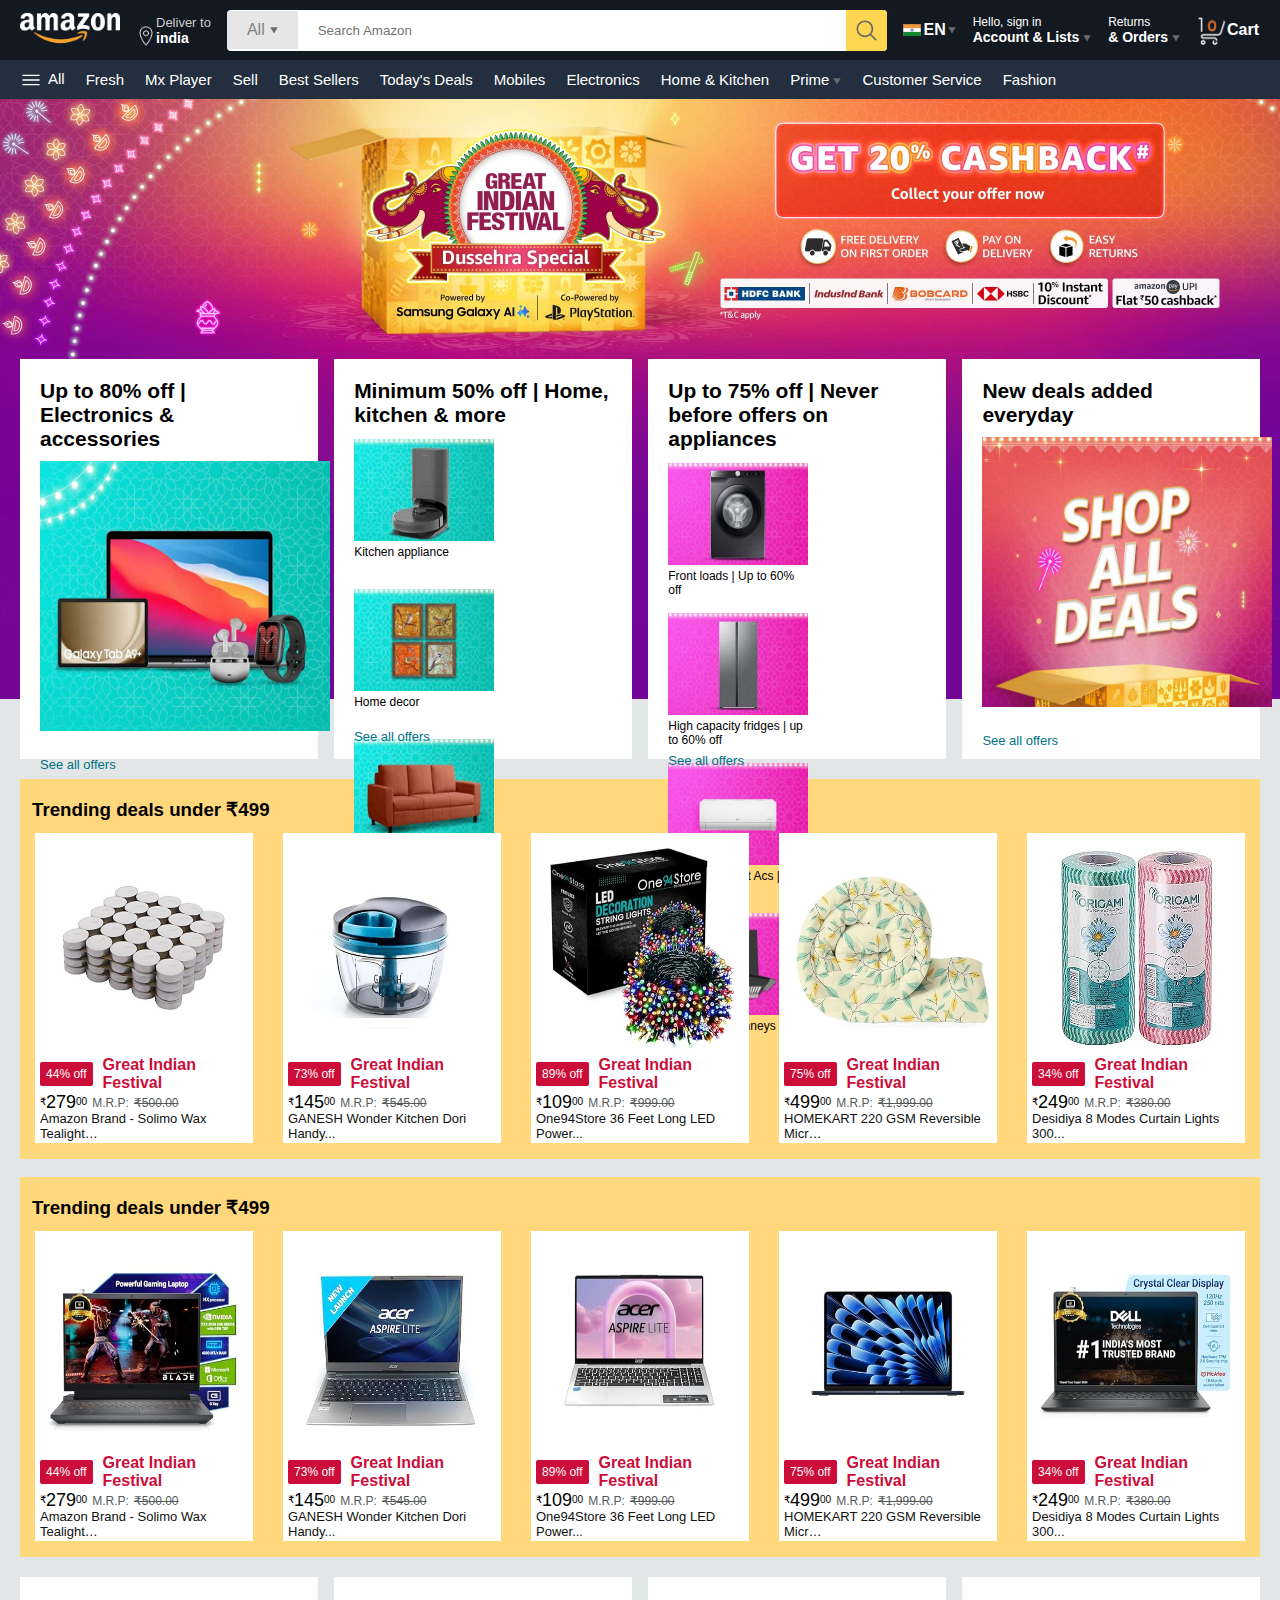
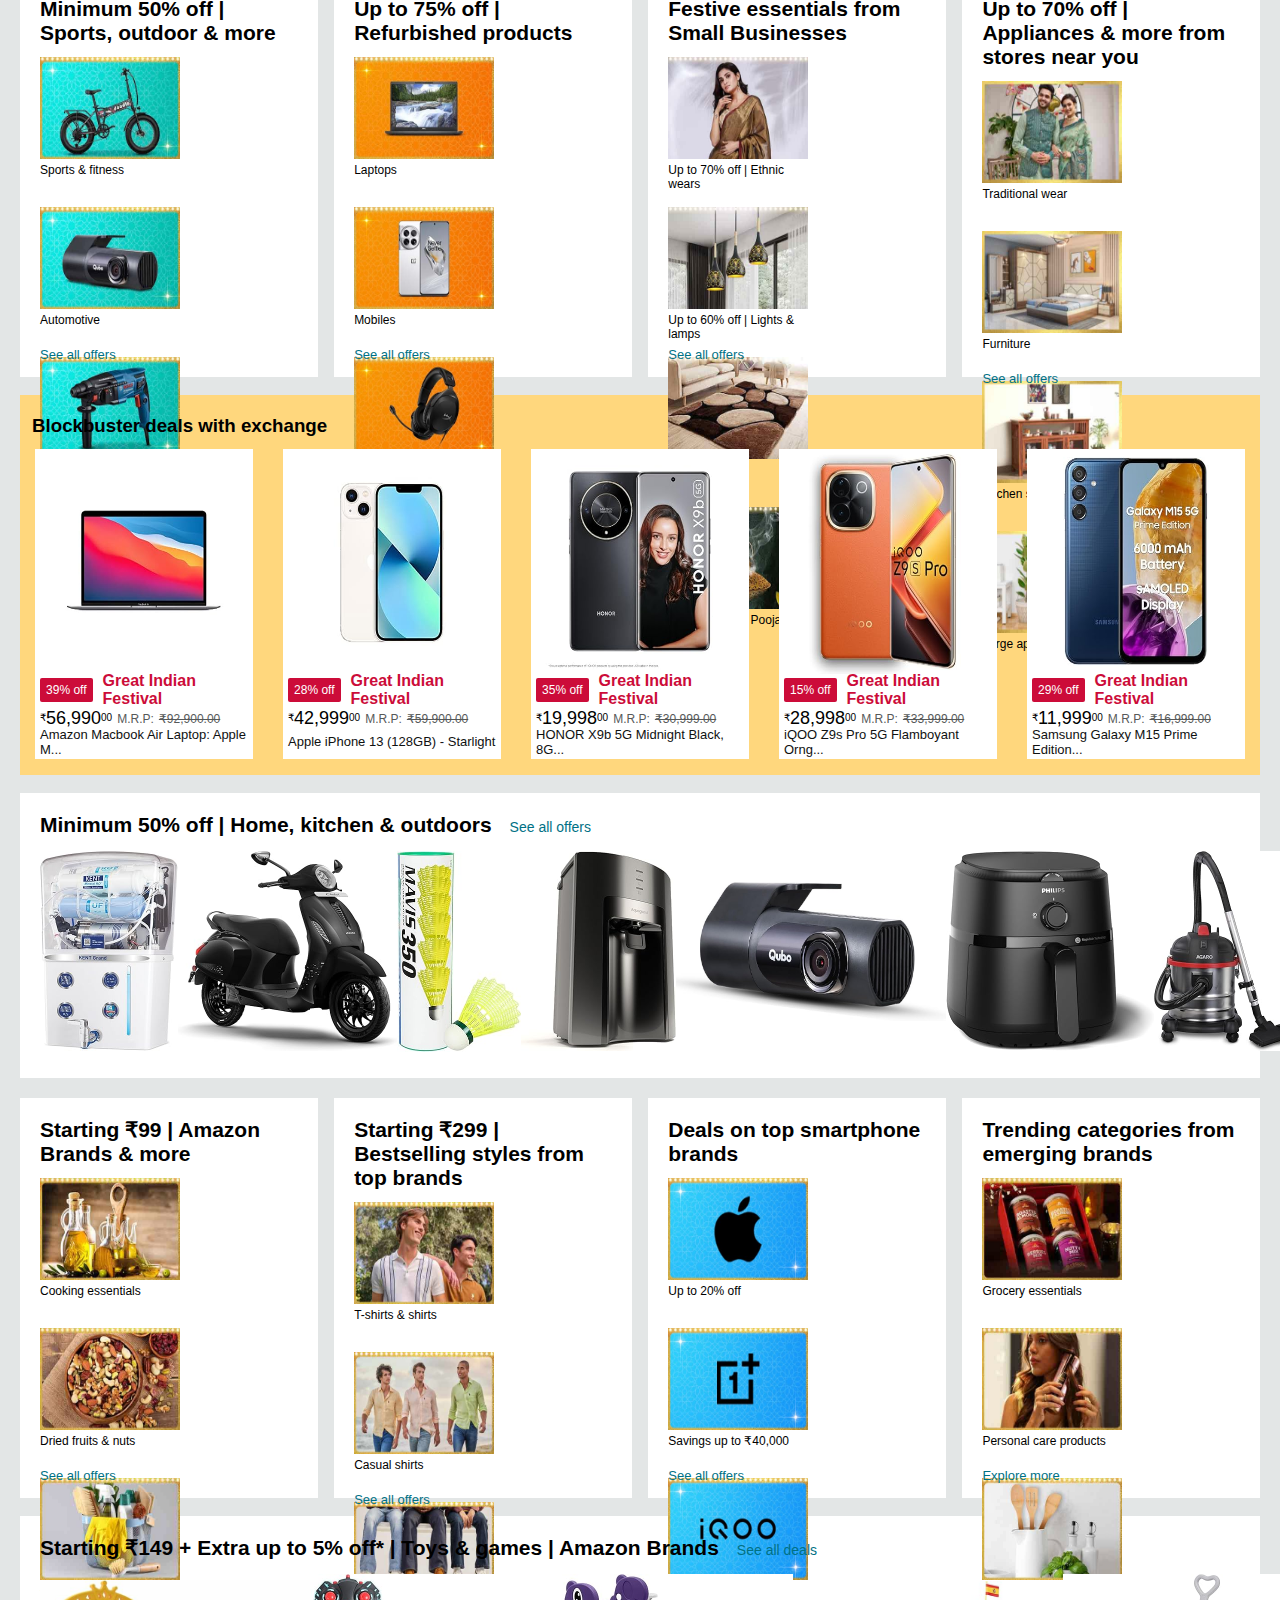
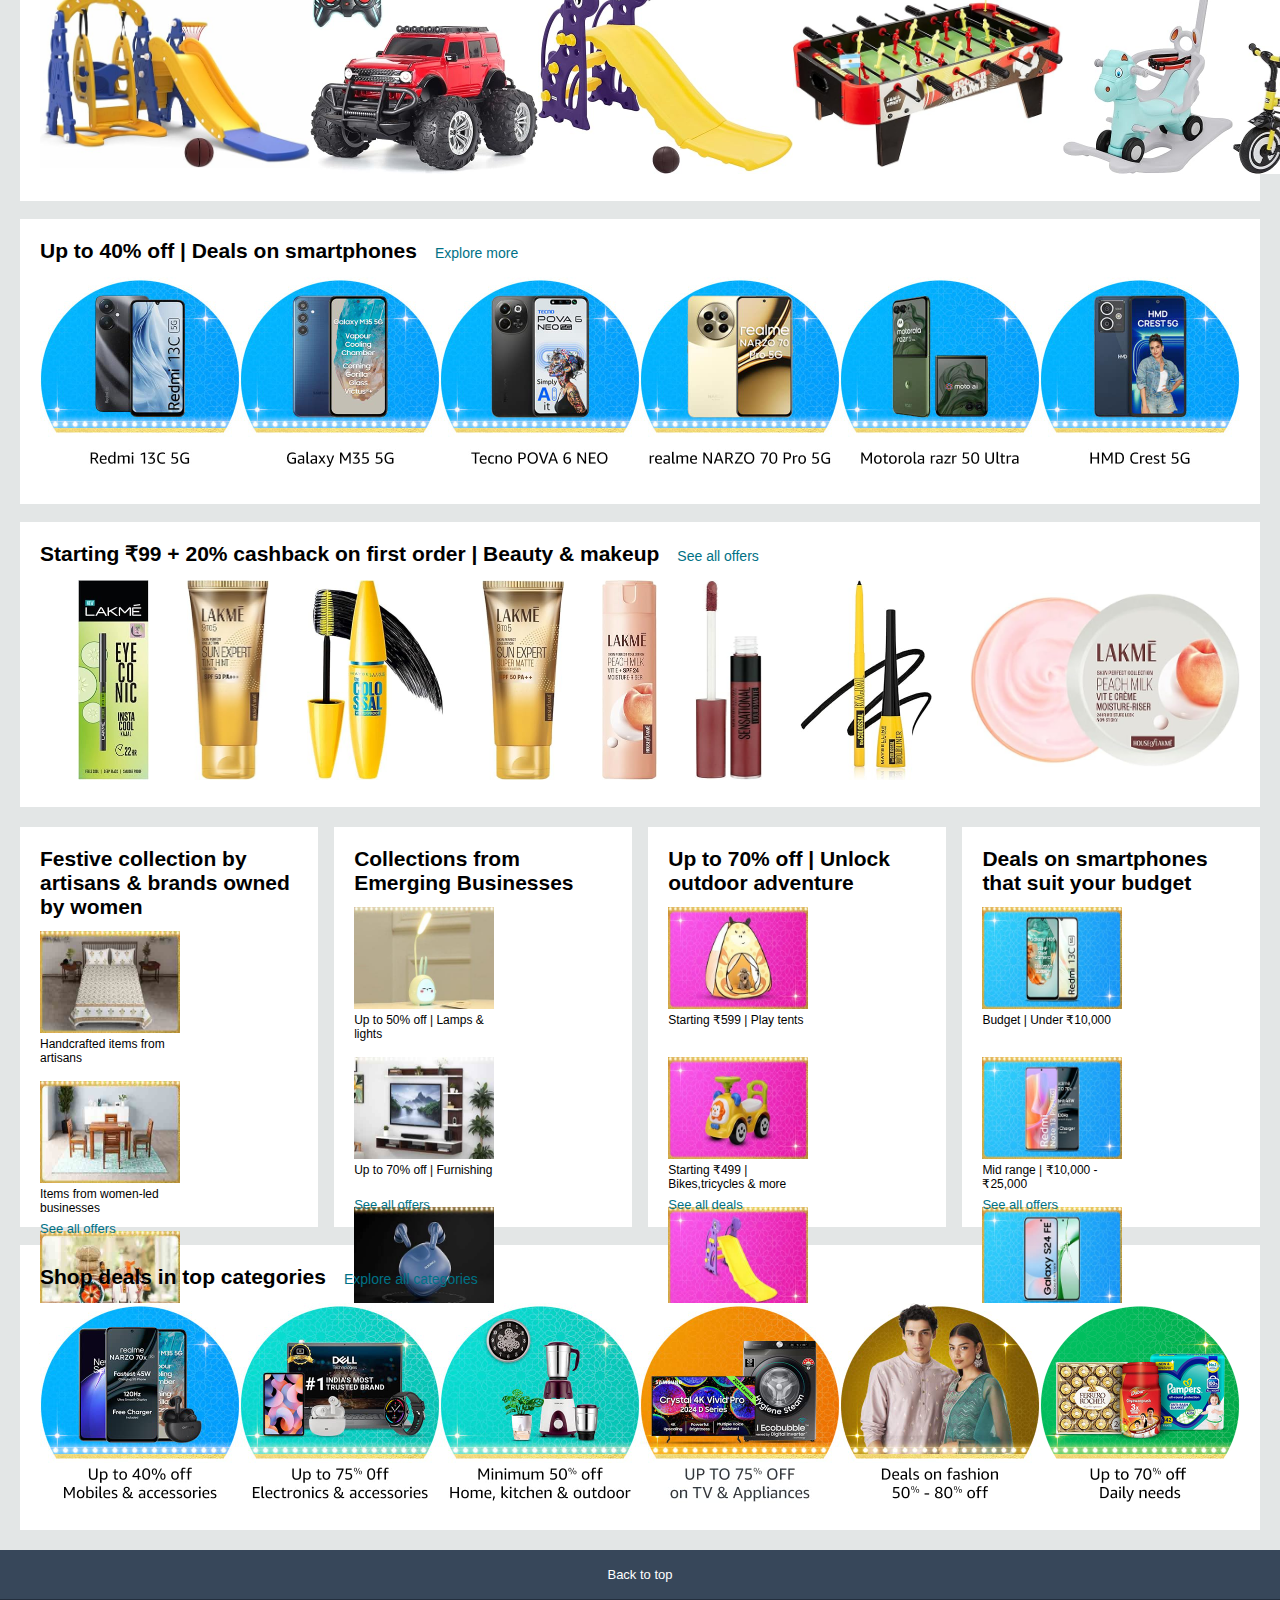
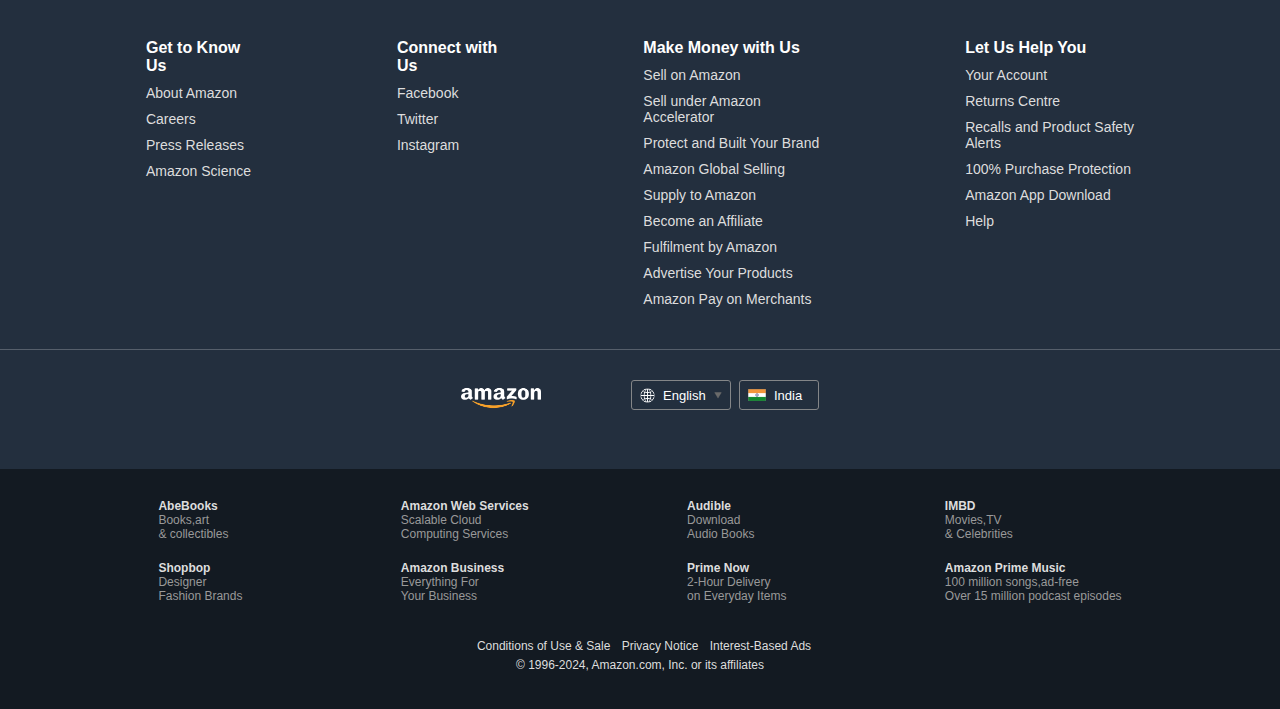
<file: index.html>
<!DOCTYPE html>
<html lang="en">
<head>
    <meta charset="UTF-8">
    <meta name="viewport" content="width=device-width, initial-scale=1.0">
    <title>Amazon</title>
    <link rel="stylesheet" href="style.css">

</head>
<body>

    <nav>
        <a href="/">
            <img src="assets/logo.png" width="100" alt="">
        </a>
        <div class="nav-country border">
            <img src="assets/location_icon.png" height="20px" alt="">
            <div>
                <p>Deliver to</p>
                <h1>india</h1>
            </div>
        </div>
        
        <div class="nav-search">
            <div class="nav-search-all">
                <p>All</p>
                <img src="assets/dropdown_icon.png" height="8" alt="">
            </div>

            <input type="text" class="nav-search-input" placeholder="Search Amazon">

            <img src="assets/search_icon.png" class="nav-search-icon" alt="">
        </div>

        <div class="nav-language border">
            <img src="assets/flag.png" width="18px" alt="">
            <p>EN</p>
            <img src="assets/dropdown_icon.png" height="8" alt="">
        </div>

        <div class="nav-text border">
            <div>
            <p>Hello, sign in</p>
            <h1>Account & Lists <img src="assets/dropdown_icon.png" height="8px" alt=""> </h1>
            </div>
        </div>

        <div class="nav-text border">
            <div>
            <p>Returns</p>
            <h1>& Orders <img src="assets/dropdown_icon.png" height="8px" alt=""> </h1>
            </div>
        </div>

        <a href="" class="nav-cart border">
            <img src="assets/cart_icon.png" height="30px" alt="">
            <h4>Cart</h4>
        </a>

    </nav>

    <div class="nav-bottom">
        <div class="border">
            <img src="assets/menu_icon.png" width="20px" alt="">
            <p>All</p>
        </div>
        
            <p class="border">Fresh</p>
            <p class="border">Mx Player</p>
            <p class="border">Sell</p>
            <p class="border">Best Sellers</p>
            <p class="border">Today's Deals</p>
            <p class="border">Mobiles</p>
            <p class="border">Electronics</p>
            <p class="border">Home & Kitchen</p>
            <p class="border">Prime <img src="assets/dropdown_icon.png" height="8" alt=""></p>
            <p class="border">Customer Service</p>
            <p class="border">Fashion</p>

    </div>

    <div class="hero-section">
        
    <div class="shop-sec">
        <div class="box">
            <div class="box-cont">
                <h3>Up to 80% off | Electronics & accessories</h3>
            <a href="/"> <img src="assets/1.1.jpg" class="box-img" alt=""> </a>
            <a href="/">See all offers</a>
            </div>
        </div>

        <div class="box">
            <div class="box-cont">
                <h3>Minimum 50% off | Home, kitchen & more</h3>
        <div class="box-img4-cont">

          <div>
            <img src="assets/1.2.1.jpg" class="box-img4" alt="">
            <p>Kitchen appliance</p>
          </div>

          <div>
            <img src="assets/1.2.2.jpg" class="box-img4" alt="">
            <p>Home decor</p>
          </div>

          <div>
            <img src="assets/1.2.3.jpg" class="box-img4" alt="">
            <p>Furniture</p>
          </div>

          <div>
            <img src="assets/1.2.4.jpg" class="box-img4" alt="">
            <p>Home improvement</p>
          </div>
          
            
        </div>
        <a href="/">See all offers</a>
           
            </div>

        </div>

        <div class="box">

            <div class="box-cont">
                <h3>Up to 75% off | Never before offers on appliances</h3>
        <div class="box-img4-cont">

          <div>
            <img src="assets/1.3.1.jpg" class="box-img4" alt="">
            <p>Front loads | Up to 60% off</p>
          </div>

          <div>
            <img src="assets/1.3.2.jpg" class="box-img4" alt="">
            <p>High capacity fridges | up to 60% off</p>
          </div>

          <div>
            <img src="assets/1.3.3.jpg" class="box-img4" alt="">
            <p>Energy efficient Acs | Up to 60% off</p>
          </div>

          <div>
            <img src="assets/1.3.4.jpg" class="box-img4" alt="">
            <p>Autoclean chimneys | Up to 75% off</p>
          </div>
            
        </div>
        <a href="/">See all offers</a>
           
            </div>

        </div>

        <div class="box">

            <div class="box-cont">
                <h3>New deals added <br> everyday</h3>
            <a href="/"> <img src="assets/1.4.jpg" class="box-img" alt=""> </a>
            <a href="/">See all offers</a>
            </div>

        </div>

    </div>

    </div>

<div class="bottom-body">

    <div class="box-row row1-m">
        <div><h3>Trending deals under ₹499</h3></div>
        <div class="shop-sec">

    <a href="/">        
            <div class="boxes">
              <div class="boxes-cont">
                <img src="assets/box-row1.1.jpg" class="boxes-img" alt="">

        <div class="boxes-sec1">
               <div class="boxes-off">44% off</div>
               Great Indian Festival
        </div>


        <div class="boxes-sec2">

            <div class="whole">
               <a href="/" class="whole-price">
                <div class="boxes-symbol">₹</div>
                <div class="boxes-price">279</div>
                <div class="boxes-fraction">00</div>
              
               <div class="mrp">M.R.P:</div>
               <div class="mrp mrp-line">₹500.00</div>
            </a>   
            </div>

        </div>

        <div class="box-sec3">
            <a href="/"> <h5>Amazon Brand - Solimo Wax Tealight…</h5> </a>
        </div>

              </div>    
            </div>
    </a>
    
            <div class="boxes">
              <div class="boxes-cont">
                <img src="assets/box-row1.2.jpg" class="boxes-img" alt="">

                <div class="boxes-sec1">
                    <div class="boxes-off">73% off</div>
                    Great Indian Festival
             </div>
     
     
             <div class="boxes-sec2">
     
                 <div class="whole">
                    <a href="" class="whole-price">
                     <div class="boxes-symbol">₹</div>
                     <div class="boxes-price">145</div>
                     <div class="boxes-fraction">00</div>
                    </a>
                    <div class="mrp">M.R.P:</div>
                    <div class="mrp mrp-line">₹545.00</div>
                 </div>
     
             </div>
     
             <div class="box-sec3">
                 <h5>GANESH Wonder Kitchen Dori Handy...</h5>
             </div>
               
              </div>
    
            </div>
    
            <div class="boxes">
                <div class="boxes-cont">
                    <img src="assets/box-row1.3.jpg" class="boxes-img" alt="">

                    <div class="boxes-sec1">
                        <div class="boxes-off">89% off</div>
                        Great Indian Festival
                 </div>
         
         
                 <div class="boxes-sec2">
         
                     <div class="whole">
                        <a href="/" class="whole-price">
                         <div class="boxes-symbol">₹</div>
                         <div class="boxes-price">109</div>
                         <div class="boxes-fraction">00</div>
                        </a>
                        <div class="mrp">M.R.P:</div>
                        <div class="mrp mrp-line">₹999.00</div>
                     </div>
         
                 </div>
         
                 <div class="box-sec3">
                     <h5>One94Store 36 Feet Long LED Power...</h5>
                 </div>
                </div>
            </div>

            <div class="boxes">
                <div class="boxes-cont">
                    <img src="assets/box-row1.4.jpg" class="boxes-img" alt="">

                    <div class="boxes-sec1">
                        <div class="boxes-off">75% off</div>
                        Great Indian Festival
                 </div>
         
         
                 <div class="boxes-sec2">
         
                     <div class="whole">
                        <a href="/" class="whole-price">
                         <div class="boxes-symbol">₹</div>
                         <div class="boxes-price">499</div>
                         <div class="boxes-fraction">00</div>
                        </a>
                        <div class="mrp">M.R.P:</div>
                        <div class="mrp mrp-line">₹1,999.00</div>
                     </div>
         
                 </div>
         
                 <div class="box-sec3">
                     <h5>HOMEKART 220 GSM Reversible Micr…</h5>
                 </div>

                </div>
            </div>

            <div class="boxes">
                <div class="boxes-cont">
                    <img src="assets/box-row1.5.jpg" class="boxes-img" alt="">

                    <div class="boxes-sec1">
                        <div class="boxes-off">34% off</div>
                        Great Indian Festival
                 </div>
         
         
                 <div class="boxes-sec2">
         
                     <div class="whole">
                        <a href="" class="whole-price">
                         <div class="boxes-symbol">₹</div>
                         <div class="boxes-price">249</div>
                         <div class="boxes-fraction">00</div>
                        </a>
                        <div class="mrp">M.R.P:</div>
                        <div class="mrp mrp-line">₹380.00</div>
                     </div>
         
                 </div>
         
                 <div class="box-sec3">
                     <h5>Desidiya 8 Modes Curtain Lights 300...</h5>
                 </div>

                </div>
            </div>

            
        </div>
    </div> 

    <div class="box-row">
        <div><h3>Trending deals under ₹499</h3></div>
        <div class="shop-sec">

    <a href="/">        
            <div class="boxes">
              <div class="boxes-cont">
                <img src="assets/box-row2.1.jpg" class="boxes-img" alt="">

        <div class="boxes-sec1">
               <div class="boxes-off">44% off</div>
               Great Indian Festival
        </div>


        <div class="boxes-sec2">

            <div class="whole">
               <a href="/" class="whole-price">
                <div class="boxes-symbol">₹</div>
                <div class="boxes-price">279</div>
                <div class="boxes-fraction">00</div>
              
               <div class="mrp">M.R.P:</div>
               <div class="mrp mrp-line">₹500.00</div>
            </a>   
            </div>

        </div>

        <div class="box-sec3">
            <a href="/"> <h5>Amazon Brand - Solimo Wax Tealight…</h5> </a>
        </div>

              </div>    
            </div>
    </a>
    
            <div class="boxes">
              <div class="boxes-cont">
                <img src="assets/box-row2.2.jpg" class="boxes-img" alt="">

                <div class="boxes-sec1">
                    <div class="boxes-off">73% off</div>
                    Great Indian Festival
             </div>
     
     
             <div class="boxes-sec2">
     
                 <div class="whole">
                    <a href="" class="whole-price">
                     <div class="boxes-symbol">₹</div>
                     <div class="boxes-price">145</div>
                     <div class="boxes-fraction">00</div>
                    </a>
                    <div class="mrp">M.R.P:</div>
                    <div class="mrp mrp-line">₹545.00</div>
                 </div>
     
             </div>
     
             <div class="box-sec3">
                 <h5>GANESH Wonder Kitchen Dori Handy...</h5>
             </div>
               
              </div>
    
            </div>
    
            <div class="boxes">
                <div class="boxes-cont">
                    <img src="assets/box-row2.3.jpg" class="boxes-img" alt="">

                    <div class="boxes-sec1">
                        <div class="boxes-off">89% off</div>
                        Great Indian Festival
                 </div>
         
         
                 <div class="boxes-sec2">
         
                     <div class="whole">
                        <a href="/" class="whole-price">
                         <div class="boxes-symbol">₹</div>
                         <div class="boxes-price">109</div>
                         <div class="boxes-fraction">00</div>
                        </a>
                        <div class="mrp">M.R.P:</div>
                        <div class="mrp mrp-line">₹999.00</div>
                     </div>
         
                 </div>
         
                 <div class="box-sec3">
                     <h5>One94Store 36 Feet Long LED Power...</h5>
                 </div>
                </div>
            </div>

            <div class="boxes">
                <div class="boxes-cont">
                    <img src="assets/box-row2.4.jpg" class="boxes-img" alt="">

                    <div class="boxes-sec1">
                        <div class="boxes-off">75% off</div>
                        Great Indian Festival
                 </div>
         
         
                 <div class="boxes-sec2">
         
                     <div class="whole">
                        <a href="/" class="whole-price">
                         <div class="boxes-symbol">₹</div>
                         <div class="boxes-price">499</div>
                         <div class="boxes-fraction">00</div>
                        </a>
                        <div class="mrp">M.R.P:</div>
                        <div class="mrp mrp-line">₹1,999.00</div>
                     </div>
         
                 </div>
         
                 <div class="box-sec3">
                     <h5>HOMEKART 220 GSM Reversible Micr…</h5>
                 </div>

                </div>
            </div>

            <div class="boxes">
                <div class="boxes-cont">
                    <img src="assets/box-row2.5.jpg" class="boxes-img" alt="">

                    <div class="boxes-sec1">
                        <div class="boxes-off">34% off</div>
                        Great Indian Festival
                 </div>
         
         
                 <div class="boxes-sec2">
         
                     <div class="whole">
                        <a href="" class="whole-price">
                         <div class="boxes-symbol">₹</div>
                         <div class="boxes-price">249</div>
                         <div class="boxes-fraction">00</div>
                        </a>
                        <div class="mrp">M.R.P:</div>
                        <div class="mrp mrp-line">₹380.00</div>
                     </div>
         
                 </div>
         
                 <div class="box-sec3">
                     <h5>Desidiya 8 Modes Curtain Lights 300...</h5>
                 </div>

                </div>
            </div>

            
        </div>
    </div> 

    <div class="shop-sec2">
        
        <div class="box">

            <div class="box-cont">
                <h3>Minimum 50% off | Sports, outdoor & more</h3>
        <div class="box-img4-cont">
          <div>
            <img src="assets/2.1.1.jpg" class="box-img4" alt="">
            <p>Sports & fitness</p>
          </div>
          <div>
            <img src="assets/2.1.2.jpg" class="box-img4" alt="">
            <p>Automotive</p>
          </div>
          <div>
            <img src="assets/2.1.3.jpg" class="box-img4" alt="">
            <p>Tools</p>
          </div>
          <div>
            <img src="assets/2.1.4.jpg" class="box-img4" alt="">
            <p>Garden & outdoor</p>
          </div>
            
        </div>
        <a href="/">See all offers</a>
           
            </div>

        </div>

        <div class="box">
            <div class="box-cont">
                <h3>Up to 75% off | Refurbished products</h3>
        <div class="box-img4-cont">
          <div>
            <img src="assets/2.2.1.jpg" class="box-img4" alt="">
            <p>Laptops</p>
          </div>
          <div>
            <img src="assets/2.2.2.jpg" class="box-img4" alt="">
            <p>Mobiles</p>
          </div>
          <div>
            <img src="assets/2.2.3.jpg" class="box-img4" alt="">
            <p>Headphones</p>
          </div>
          <div>
            <img src="assets/2.2.4.jpg" class="box-img4" alt="">
            <p>Home & kitchen appliances</p>
          </div>
            
        </div>

        <a href="/">See all offers</a>
           
            </div>

        </div>

        <div class="box">

            <div class="box-cont">
                <h3>Festive essentials from Small Businesses</h3>
        <div class="box-img4-cont">
          <div>
            <img src="assets/2.3.1.jpg" class="box-img4" alt="">
            <p>Up to 70% off | Ethnic wears</p>
          </div>
          <div>
            <img src="assets/2.3.2.jpg" class="box-img4" alt="">
            <p>Up to 60% off | Lights & lamps</p>
          </div>
          <div>
            <img src="assets/2.3.3.jpg" class="box-img4" alt="">
            <p>Up to 55% off | Furnishings</p>
          </div>
          <div>
            <img src="assets/2.3.4.jpg" class="box-img4" alt="">
            <p>Up to 60% off | Pooja essentials</p>
          </div>
            
        </div>
        <a href="/">See all offers</a>
           
            </div>

        </div>

        <div class="box">

            <div class="box-cont">
                <h3>Up to 70% off | Appliances & more from stores near you</h3>
        <div class="box-img4-cont">
          <div >
            <img src="assets/2.4.1.jpg" class="box-img4" alt="">
            <p>Traditional wear</p>
          </div>
          <div >
            <img src="assets/2.4.2.jpg" class="box-img4" alt="">
            <p>Furniture</p>
          </div>
          <div>
            <img src="assets/2.4.3.jpg" class="box-img4" alt="">
            <p>Kitchen storage</p>
          </div>
          <div>
            <img src="assets/2.4.4.jpg" class="box-img4" alt="">
            <p>Large appliances</p>
          </div>
            
        </div>
        <a href="/">See all offers</a>
           
            </div>

        </div>

        

    </div>

    <div class="box-row">
        <div><h3>Blockbuster deals with exchange</h3></div>
        <div class="shop-sec">

    <a href="/">        
            <div class="boxes">
              <div class="boxes-cont">
                <img src="assets/box-row3.1.jpg" class="boxes-img" alt="">

        <div class="boxes-sec1">
               <div class="boxes-off">39% off</div>
               Great Indian Festival
        </div>


        <div class="boxes-sec2">

            <div class="whole">
               <a href="/" class="whole-price">
                <div class="boxes-symbol">₹</div>
                <div class="boxes-price">56,990</div>
                <div class="boxes-fraction">00</div>
              
               <div class="mrp">M.R.P:</div>
               <div class="mrp mrp-line">₹92,900.00</div>
            </a>   
            </div>

        </div>

        <div class="box-sec3">
            <a href="/"> <h5>Amazon Macbook Air Laptop: Apple M...</h5> </a>
        </div>

              </div>    
            </div>
    </a>
    
            <div class="boxes">
              <div class="boxes-cont">
                <img src="assets/box-row3.2.jpg" class="boxes-img" alt="">

                <div class="boxes-sec1">
                    <div class="boxes-off">28% off</div>
                    Great Indian Festival
             </div>
     
     
             <div class="boxes-sec2">
     
                 <div class="whole">
                    <a href="" class="whole-price">
                     <div class="boxes-symbol">₹</div>
                     <div class="boxes-price">42,999</div>
                     <div class="boxes-fraction">00</div>
                    </a>
                    <div class="mrp">M.R.P:</div>
                    <div class="mrp mrp-line">₹59,900.00</div>
                 </div>
     
             </div>
     
             <div class="box-sec3">
                 <h5>Apple iPhone 13 (128GB) - Starlight </h5>
             </div>
               
              </div>
    
            </div>
    
            <div class="boxes">
                <div class="boxes-cont">
                    <img src="assets/box-row3.3.jpg" class="boxes-img" alt="">

                    <div class="boxes-sec1">
                        <div class="boxes-off">35% off</div>
                        Great Indian Festival
                 </div>
         
         
                 <div class="boxes-sec2">
         
                     <div class="whole">
                        <a href="/" class="whole-price">
                         <div class="boxes-symbol">₹</div>
                         <div class="boxes-price">19,998</div>
                         <div class="boxes-fraction">00</div>
                        </a>
                        <div class="mrp">M.R.P:</div>
                        <div class="mrp mrp-line">₹30,999.00</div>
                     </div>
         
                 </div>
         
                 <div class="box-sec3">
                     <h5>HONOR X9b 5G  Midnight Black, 8G...</h5>
                 </div>
                </div>
            </div>

            <div class="boxes">
                <div class="boxes-cont">
                    <img src="assets/box-row3.4.jpg" class="boxes-img" alt="">

                    <div class="boxes-sec1">
                        <div class="boxes-off">15% off</div>
                        Great Indian Festival
                 </div>
         
         
                 <div class="boxes-sec2">
         
                     <div class="whole">
                        <a href="/" class="whole-price">
                         <div class="boxes-symbol">₹</div>
                         <div class="boxes-price">28,998</div>
                         <div class="boxes-fraction">00</div>
                        </a>
                        <div class="mrp">M.R.P:</div>
                        <div class="mrp mrp-line">₹33,999.00</div>
                     </div>
         
                 </div>
         
                 <div class="box-sec3">
                     <h5>iQOO Z9s Pro 5G Flamboyant Orng...</h5>
                 </div>

                </div>
            </div>

            <div class="boxes">
                <div class="boxes-cont">
                    <img src="assets/box-row3.5.jpg" class="boxes-img" alt="">

                    <div class="boxes-sec1">
                        <div class="boxes-off">29% off</div>
                        Great Indian Festival
                 </div>
         
         
                 <div class="boxes-sec2">
         
                     <div class="whole">
                        <a href="" class="whole-price">
                         <div class="boxes-symbol">₹</div>
                         <div class="boxes-price">11,999</div>
                         <div class="boxes-fraction">00</div>
                        </a>
                        <div class="mrp">M.R.P:</div>
                        <div class="mrp mrp-line">₹16,999.00</div>
                     </div>
         
                 </div>
         
                 <div class="box-sec3">
                     <h5>Samsung Galaxy M15 Prime Edition...</h5>
                 </div>

                </div>
            </div>
            

            
        </div>
    </div> 
       
    <div class="box-plain-row">
       <div class="box-plain-row-text">
        <p>Minimum 50% off | Home, kitchen & outdoors</p> 
        <a href="/">See all offers </a>
       </div>

        <div class="box-plain-row-img">
            <img src="assets/plain-row1.1.jpg" alt=""  width="138px">
            <img src="assets/plain-row1.2.jpg" alt=""  width="219px">
            <img src="assets/plain-row1.3.jpg" alt=""  width="124px">
            <img src="assets/plain-row1.4.jpg" alt=""  width="155px">
            <img src="assets/plain-row1.5.jpg" alt=""  width="270px" height="139px">
            <img src="assets/plain-row1.6.jpg" alt=""  width="208px">
            <img src="assets/plain-row1.7.jpg" alt=""  width="145px">
        </div>
    </div>



    <div class="shop-sec2">
        
        <div class="box">

            <div class="box-cont">
                <h3>Starting ₹99 | Amazon</h3>
                    <h3>Brands & more</h3>
        <div class="box-img4-cont">
          <div>
            <img src="assets/3.1.1.jpg" class="box-img4" alt="">
            <p>Cooking essentials</p>
          </div>
          <div>
            <img src="assets/3.1.2.jpg" class="box-img4" alt="">
            <p>Dried fruits & nuts</p>
          </div>
          <div>
            <img src="assets/3.1.3.jpg" class="box-img4" alt="">
            <p>Cleaning supplies</p>
          </div>
          <div>
            <img src="assets/3.1.4.jpg" class="box-img4" alt="">
            <p>Baby diapers & wipes</p>
          </div>
            
        </div>
        <a href="/">See all offers</a>
           
            </div>

        </div>

        <div class="box">
            <div class="box-cont">
                <h3>Starting ₹299 | Bestselling styles from top brands</h3>
        <div class="box-img4-cont">
          <div>
            <img src="assets/3.2.1.jpg" class="box-img4" alt="">
            <p>T-shirts & shirts</p>
          </div>
          <div>
            <img src="assets/3.2.2.jpg" class="box-img4" alt="">
            <p>Casual shirts</p>
          </div>
          <div>
            <img src="assets/3.2.3.jpg" class="box-img4" alt="">
            <p>Classic jeans</p>
          </div>
          <div>
            <img src="assets/3.2.4.jpg" class="box-img4" alt="">
            <p>Workwear classics</p>
          </div>
            
        </div>

        <a href="/">See all offers</a>
           
            </div>

        </div>

        <div class="box">

            <div class="box-cont">
                <h3>Deals on top smartphone brands</h3>
        <div class="box-img4-cont">
          <div>
            <img src="assets/3.3.1.jpg" class="box-img4" alt="">
            <p>Up to 20% off</p>
          </div>
          <div>
            <img src="assets/3.3.2.jpg" class="box-img4" alt="">
            <p>Savings up to ₹40,000</p>
          </div>
          <div>
            <img src="assets/3.3.3.jpg" class="box-img4" alt="">
            <p>Savings up to ₹16,800</p>
          </div>
          <div>
            <img src="assets/3.3.4.jpg" class="box-img4" alt="">
            <p>Up to 35% off</p>
          </div>
            
        </div>
        <a href="/">See all offers</a>
           
            </div>

        </div>

        <div class="box">

            <div class="box-cont">
                <h3>Trending categories from emerging brands</h3>
        <div class="box-img4-cont">
          <div>
            <img src="assets/3.4.1.jpg" class="box-img4" alt="">
            <p>Grocery essentials</p>
          </div>
          <div>
            <img src="assets/3.4.2.jpg" class="box-img4" alt="">
            <p>Personal care products</p>
          </div>
          <div>
            <img src="assets/3.4.3.jpg" class="box-img4" alt="">
            <p>Kitchen products & tools</p>
          </div>
          <div>
            <img src="assets/3.4.4.jpg" class="box-img4" alt="">
            <p>Beauty essentials</p>
          </div>
            
        </div>
        <a href="/">Explore more</a>
           
            </div>

        </div>

    </div>




    <div class="box-plain-row">
        <div class="box-plain-row-text">
         <p>Starting ₹149 + Extra up to 5% off* | Toys & games | Amazon Brands</p> 
         <a href="/">See all deals</a>
        </div>
 
         <div class="box-plain-row-img">
             <img src="assets/plain-row2.1.jpg" alt=""  width="270px" >
             <img src="assets/plain-row2.2.jpg" alt=""  width="228px">
             <img src="assets/plain-row2.3.jpg" alt=""  width="255px">
             <img src="assets/plain-row2.4.jpg" alt=""  width="270px">
             <img src="assets/plain-row2.5.jpg" alt=""  width="170px">
             <img src="assets/plain-row2.6.jpg" alt=""  width="160px">
         </div>
     </div>


     <div class="box-plain-row">

        <div class="box-plain-row-text">
         <p>Up to 40% off | Deals on smartphones</p> 
         <a href="/">Explore more</a>
        </div>
 
         <div class="box-plain-row-img">
             <img src="assets/plain-row3.1.jpg" alt=""  width="200px">
             <img src="assets/plain-row3.2.jpg" alt=""  width="200px">
             <img src="assets/plain-row3.3.jpg" alt=""  width="200px">
             <img src="assets/plain-row3.4.jpg" alt=""  width="200px">
             <img src="assets/plain-row3.5.jpg" alt=""  width="200px">
             <img src="assets/plain-row3.6.jpg" alt=""  width="200px">      
         </div>

     </div>


     <div class="box-plain-row">

      <div class="box-plain-row-text">
       <p>Starting ₹99 + 20% cashback on first order | Beauty & makeup</p> 
       <a href="/">See all offers</a>
      </div>

       <div class="box-plain-row-img" style="margin-left: 38px;">
           <img src="assets/plain-row4.1.jpg" alt=""  width="70.5px">
           <img src="assets/plain-row4.2.jpg" alt=""  width="82.5px">
           <img src="assets/plain-row4.3.jpg" alt=""  width="137px">
           <img src="assets/plain-row4.4.jpg" alt=""  width="82px">
           <img src="assets/plain-row4.5.jpg" alt=""  width="54.5px">
           <img src="assets/plain-row4.6.jpg" alt=""  width="67.5px">
           <img src="assets/plain-row4.7.jpg" alt=""  width="132px">
           <img src="assets/plain-row4.8.jpg" alt=""  width="270px">
       </div>

   </div>



   <div class="shop-sec2">
        
    <div class="box">

        <div class="box-cont">
            <h3>Festive collection by artisans & brands owned by women</h3>
              
    <div class="box-img4-cont">
      <div>
        <img src="assets/4.1.1.jpg" class="box-img4" alt="">
        <p>Handcrafted items from artisans</p>
      </div>
      <div>
        <img src="assets/4.1.2.jpg" class="box-img4" alt="">
        <p>Items from women-led businesses</p>
      </div>
      <div>
        <img src="assets/4.1.3.jpg" class="box-img4" alt="">
        <p>Government emporium products</p>
      </div>
      <div>
        <img src="assets/4.1.4.jpg" class="box-img4" alt="">
        <p>Unique finds from artisans</p>
      </div>
        
    </div>
    <a href="/">See all offers</a>
       
        </div>

    </div>

    <div class="box">
        <div class="box-cont">
            <h3>Collections from Emerging Businesses</h3>
    <div class="box-img4-cont">
      <div>
        <img src="assets/4.2.1.jpg" class="box-img4" alt="">
        <p>Up to 50% off | Lamps & lights</p>
        
      </div>
      <div>
        <img src="assets/4.2.2.jpg" class="box-img4" alt="">
        <p>Up to 70% off | Furnishing</p>
        
      </div>
      <div>
        <img src="assets/4.2.3.jpg" class="box-img4" alt="">
        <p>Up to 60% off | Electronics</p>
        
      </div>
      <div>
        <img src="assets/4.2.4.jpg" class="box-img4" alt="">
        <p>Up to 65% off | Home decor</p>
      </div>
        
    </div>

    <a href="/">See all offers</a>
       
        </div>

    </div>

    <div class="box">

        <div class="box-cont">
            <h3>Up to 70% off | Unlock outdoor adventure</h3>
    <div class="box-img4-cont">
      <div>
        <img src="assets/4.3.1.jpg" class="box-img4" alt="">
        <p>Starting ₹599 | Play tents</p>
      </div>
      <div>
        <img src="assets/4.3.2.jpg" class="box-img4" alt="">
        <p>Starting ₹499 | Bikes,tricycles & more</p>
      </div>
      <div>
        <img src="assets/4.3.3.jpg" class="box-img4" alt="">
        <p>Starting ₹1,499 | Slides</p>
      </div>
      <div>
        <img src="assets/4.3.4.jpg" class="box-img4" alt="">
        <p>Starting ₹3,599 | Electric ride-ons</p>
      </div>
        
    </div>
    <a href="/">See all deals</a>
       
        </div>

    </div>

    <div class="box">

        <div class="box-cont">
            <h3>Deals on smartphones that suit your budget</h3>
    <div class="box-img4-cont">
      <div>
        <img src="assets/4.4.1.jpg" class="box-img4" alt="">
        <p>Budget | Under ₹10,000</p>
      </div>
      <div>
        <img src="assets/4.4.2.jpg" class="box-img4" alt="">
        <p>Mid range | ₹10,000 - ₹25,000</p>
      </div>
      <div>
        <img src="assets/4.4.3.jpg" class="box-img4" alt="">
        <p>Premium | ₹25,000 - ₹40,000</p>
      </div>
      <div>
        <img src="assets/4.4.4.jpg" class="box-img4" alt="">
        <p>Ultra premium | Above ₹40,000</p>
      </div>
        
    </div>
    <a href="/">See all offers</a>
       
        </div>

    </div>

</div>



<div class="box-plain-row">

  <div class="box-plain-row-text">
   <p>Shop deals in top categories</p> 
   <a href="/">Explore all categories</a>
  </div>

   <div class="box-plain-row-img">
       <img src="assets/plain-row5.1.jpg" alt=""  width="200px">
       <img src="assets/plain-row5.2.jpg" alt=""  width="200px">
       <img src="assets/plain-row5.3.jpg" alt=""  width="200px">
       <img src="assets/plain-row5.4.jpg" alt=""  width="200px">
       <img src="assets/plain-row5.5.jpg" alt=""  width="200px">
       <img src="assets/plain-row5.6.jpg" alt=""  width="200px">
       
   </div>

</div>


</div> 


<footer>
  <div class="foot-panel1">
    Back to top
  </div>

  <div class="foot-panel2">
    <ul>
      <p>Get to Know <br> Us</p>
      <a href="/">About Amazon</a>
      <a href="/">Careers</a>
      <a href="/">Press Releases</a>
      <a href="/">Amazon Science</a>
    </ul>

    <ul>
      <p>Connect with <br> Us</p>
      <a href="/">Facebook</a>
      <a href="/">Twitter</a>
      <a href="/">Instagram</a>
    </ul>

    <ul>
      <p>Make Money with Us</p>
      <a href="/">Sell on Amazon</a>
      <a href="/">Sell under Amazon <br> Accelerator</a>
      <a href="/">Protect and Built Your Brand</a>
      <a href="/">Amazon Global Selling</a>
      <a href="/">Supply to Amazon</a>
      <a href="/">Become an Affiliate</a>
      <a href="/">Fulfilment by Amazon</a>
      <a href="/">Advertise Your Products</a>
      <a href="/">Amazon Pay on Merchants</a>
    </ul>

    <ul>
      <p>Let Us Help You</p>
      <a href="/">Your Account</a>
      <a href="/">Returns Centre</a>
      <a href="/">Recalls and Product Safety <br> Alerts</a>
      <a href="/">100% Purchase Protection</a>
      <a href="/">Amazon App Download</a>
      <a href="/">Help</a>
    </ul>

  </div>

  <div class="foot-panel3">

    <img src="assets/amazon foot logo.png" class="foot-logo" alt="" >

    <div class="foot-lang">
      <img src="assets/globe.png" alt="" width="15px" height="15px">
      English
      <img src="assets/dropdown_icon.png" alt="" height="8px">
    </div>

    <div class="foot-country">
      <img src="assets/flag.png" alt="" width="18px" height="18px">
      India
    </div>

  </div>

  <div class="foot-panel4">

    <ul>
      <a href="/"><p>AbeBooks</p>Books,art <br>& collectibles</a>
      <a href="/"><p>Shopbop</p>Designer <br>Fashion Brands</a>
    </ul>
  
    <ul>
      <a href="/"> <p>Amazon Web Services</p>Scalable Cloud <br>Computing Services</a>
      <a href="/"> <p>Amazon Business</p>Everything For <br>Your Business</a>
    </ul>

    <ul>
      <a href="/"><p>Audible</p>Download <br>Audio Books</a>
      <a href="/"> <p>Prime Now</p>2-Hour Delivery <br>on Everyday Items</a>
    </ul>

    <ul>
      <a href="/"><p>IMBD</p>Movies,TV <br>& Celebrities</a>
      <a href="/"> <p>Amazon Prime Music</p>100 million songs,ad-free <br>Over 15 million podcast episodes</a>
    </ul>

  </div>


  <div class="foot-panel5">
    <div class="pages">
    <a href="/">Conditions of Use & Sale</a>
    <a href="/">Privacy Notice</a>
    <a href="/">Interest-Based Ads</a>
  </div>
    <div class="copyright">© 1996-2024, Amazon.com, Inc. or its affiliates</div>

  </div>

</footer>

</body>
</html>
</file>
<file: style.css>
*{
    padding: 0;
    margin: 0;
    box-sizing: border-box;
    font-family: Arial;
}
body{
    background:  #E3E6E6;
    
}
a{
    text-decoration: none;
    color: inherit;
}

nav{
    display: flex;
    align-items: center;
    justify-content: space-between;
    background-color: #131921;
    color: #fff;
    padding: 10px 20px;
    height: 60px;
    position: sticky;
    top: 0;
}


.nav-country{
    display: flex;
    align-items: end;
    margin-left: 15px;
    font-size: 13px;
    color: #ccc;
}
.nav-country h1{
    color: #fff;
    font-size: 14px;
}
.nav-search{
    flex: 1;
    display: flex;
    align-items: center;
    background: #fff;
    color: gray;

    max-width: 1000px;
    border-radius: 4px;
    margin-left: 15px;
}
.nav-search-all{
    display: flex;
    align-items: center;
    padding: 10px 20px;
    gap: 5px;
    background: #e6e6e6;
    border-radius: 4px 0 0 4px;
}
.nav-search-input{
    border: none;
    outline: none;
    padding-left: 20px;
    width: 100%;
}
.nav-search-icon{
    width: 41px;
    padding: 8px;
    background: #ffd64f;
    border-radius: 0 4px 4px 0;
}
.nav-language{
    display: flex;
    align-items: center;
    gap: 2px;
    font-weight: 600;
    margin-left: 15px;
}
.nav-text{
    display: flex;
    align-items: center;
    margin-left: 15px;
    font-size: 12px;
   
}
.nav-text h1{
    font-size: 14px;
    font-weight: 700;
    color: #fff;
}
.nav-cart{
    display: flex;
    align-items: center;
    margin-left: 15px;
}
/** nav **/

.border{
    border: 1px solid transparent;
    cursor: pointer;
    
}
.border:hover{
    border: 1px solid white;
   
}

/**---------------------------------**/

.nav-bottom{
    display: flex;
    align-items: center;
    gap: 15px;
    padding: 8px 20px;
    background: #232f3e;
    color: #fff;
    font-size: 15px;
    height: 39px;
}
.nav-bottom div{
    display: flex;
    align-items: center;
    gap: 5px;
    font-weight: 500;
}
.nav-bottom p{
    height: 39px;
    padding: 10px 2px;
}


/**head-new**/

.hero-section{
    background-image: url("assets/Header\ img1.jpg");
    height: 600px;
    background-size: cover;
    
    padding-top: 260px;
    padding-left: 20px;
    padding-right: 20px;
    
}

.shop-sec{
    display: flex;
    justify-content: space-between;
    
    
    
}

.box{
    
    height: 400px;
    width: 24%;
    background: #fff;
    padding: 20px 0px 15px;
    font-weight: 700;
    
}
.box p{
    height: 32px;
    width: 140px;
}

.box-cont{
    margin-left: 20px;
    margin-right: 20px;
      
}
.box-cont h3{
    font-size: 21px;
}

.box-cont a{
    color: #007185;
    font-size: 13px;
    font-weight: 100;
}
.box-cont a:hover{
    color: #b44c02;
}

.box-img{
    height: 270px;
    width: 290px;
    margin-top: 10px;
    margin-bottom: 20px;
}

/**----------------------box4imgss-------------------------**/

.box-img4{
    height: 102px;
    width: 140px;
    margin-top: 12px;
   
}



.box-img4-cont{
    height: 300px;
    display: flex;
    flex-wrap: wrap;
    justify-content: space-between;
    

} 
.box-img4-cont p{
    font-size: 12px;
    font-weight: 400;
}
    

.box-img4 h5{
    font-size: 13px;
}


.shop-sec2{
    display: flex;
    justify-content: space-between;
    margin-top: 20px;
    
   
}


.bottom-body{
    background-color: #E3E6E6;
    margin-left: 20px;
    margin-right: 20px;
}

.box-row{
    background-color: #FFD77D;
    width: 100%;
    height: 380px;
    margin-top: 18px;
}
.row1-m{
    margin-top: 80px;
}


.box-row h3{
    padding: 20px 12px 12px ;
}

.boxes{
    height: 310px;
    width: 19%;
    background: #fff;
    font-weight: 700;
    margin-left: 15px;
    margin-right: 15px;
    
}

.boxes-img{
    width: 100%;
    height: 225px;
}

.boxes-sec1{
   
    width: auto;
    height: 24px;
    display: flex;
    align-items: center;
    gap: 10px;
    margin-left: 5px;
    color: #CC0C39;

}

.boxes-off{
    height: 24px;
    width: 55px;
    background-color: #CC0C39;
    color: #fff;
    font-size: 12px;
    font-weight: 500;
    display: flex;
    align-items: center;
    justify-content: center;
    border-radius: 2px;
}


.whole{
    display: flex;
    margin-top: 6px;
}
.whole-price{
    
    color: black;
    display: flex;
    align-items: center;
    font-weight: 500;
    padding-left: 5px;
    font-size: 18px;
   
}
.boxes-symbol{
    font-size: 10px;
    margin-top: -3px;
    font-weight: 400;
}
.boxes-fraction{
    font-size: 10px;
    margin-top: -3px;
}
.mrp{
    display: flex;
    align-items: center;
    color: #565959;
    font-size: 12px;
    font-weight: 400;
    margin-left: 5px;
}
.mrp-line{
    text-decoration: line-through;
}

.box-sec3{
   
    height: 25px;
    width: 100%;
    display: flex;
    align-items: center;
    
}
.box-sec3 h5{
    color: #0f1111;
    font-size: 13px;
    margin-left: 5px;
    font-weight: 400;  
}


/** ---------------plain-row ----------------------**/

.box-plain-row{
    width: 100%;
    height: 200px;
    background-color: #fff;
    margin-top: 18px;
    height: 285px;
    padding: 20px 20px;
    font-size: 21px;
    font-weight: 700;

}
.box-plain-row-text{
    display: flex;
    gap: 18px;
}
.box-plain-row-text a{
    font-size: 14px;
    font-weight: 400;
    text-decoration: none;
    margin-top: 6px;
    color: #007185;
}
/** a hover **/
.box-plain-row-text a:hover{
    text-decoration: underline;
    color: #c46105;
}

.box-plain-row-img{
   display: flex;
   justify-content: space-between;
   align-items: center;
   margin-top: 14px;
}

/**--------------------- footer -------------------------------**/

footer{
    margin-top: 20px;
}

.foot-panel1{
    background-color: #37475a;
    color: white;
    height: 49px;
    display: flex;
    align-items: center;
    justify-content: center;
    font-size: 13px;
}
.foot-panel1:hover{
    background-color: #37475ae6;
}

.foot-panel2{
    background-color: #232f3e;
    color: white;
    height: 350px;

    display: flex;
    justify-content: space-evenly;
    padding-top: 40px;
    
}
.foot-panel2 ul p{
    font-size: 16px;
    font-weight: 700;
}

.foot-panel2 ul a{
    display: block;
    font-size: 14px;
    color: #DDDDDD;
    margin-top: 10px;

}
.foot-panel2 ul a:hover{
    text-decoration: underline;
}

.foot-panel3{
    background-color:#232f3e;
    height: 120px;
    border-top: 0.2px solid rgba(255, 255, 255, 0.237);
    display: flex;
    justify-content: center;
}
.foot-panel3 .foot-logo{
    margin-top: 15px;
    margin-right: 50px;
    width: 80px;
    height: 66px;
}

.foot-country{
    display: flex;
    align-items: center;
    padding-left: 8px;

    color: white;
    font-size: 13px;
    height: 30px;
    width: 80px;
    border: 1px solid #848688;
    border-radius: 3px;
    margin-left: 8px;
    margin-top: 30px;
    gap: 8px;
}
.foot-lang{
    display: flex;
    align-items: center;
    padding-left: 8px;

    color: white;
    font-size: 13px;
    height: 30px;
    width: 100px;
    border: 1px solid #848688;
    border-radius: 3px;
    margin-left: 40px;
    margin-top: 30px;
    gap: 8px;
}
.foot-panel4{
    background-color: #131A22;
    height: 170px;

    display: flex;
    justify-content: space-evenly;
    padding-top: 10px;
}
.foot-panel4 ul p{
    font-size: 12px;
    font-weight: 700;
    color: #DDDDDD;
    margin-top: 20px;
}

.foot-panel4 ul a{
    display: block;
    font-size: 12px;
    color: #999999;
}
.foot-panel4 a:hover{
    text-decoration: underline;
}

.foot-panel5{
    background-color: #131A22;
    color: #DDD;
    font-size: 12px;
    height: 70px;
    text-align: center;
   
}
.pages a{
    margin-left: 8px;
}
.pages a:hover{
    text-decoration: underline;
}

.copyright{
    padding-top: 5px;
}
</file>
